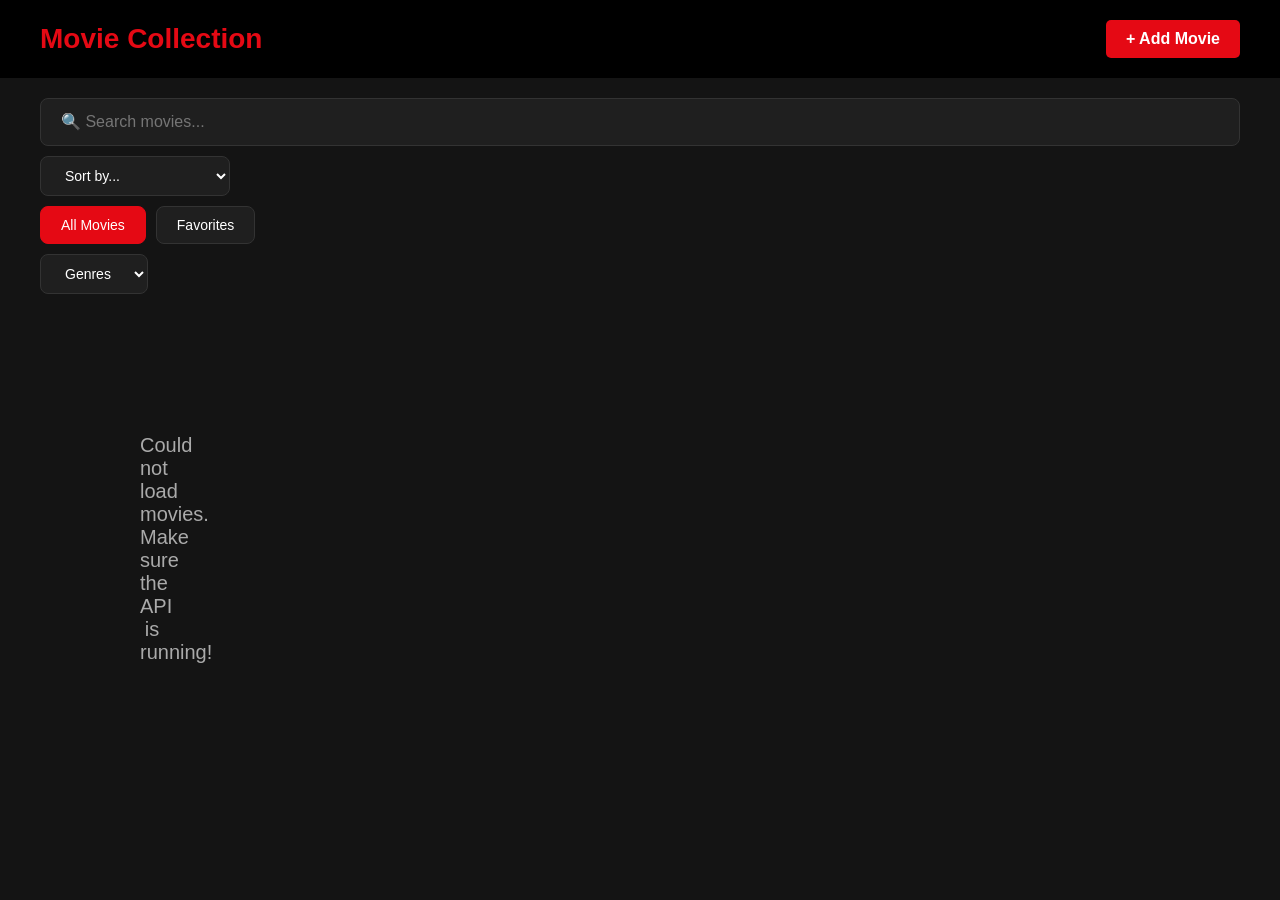
<file: index.html>
<!DOCTYPE html>
<html lang="en">
<head>
    <meta charset="UTF-8">
    <meta name="viewport" content="width=device-width, initial-scale=1.0">
    <title>Movie Collection</title>
    <link rel="stylesheet" href="styles/style.css">
</head>
<body>

<header>
    <h1> Movie Collection</h1>
    <a href="add-movie.html">+ Add Movie</a>
</header>

<div class="search-bar">
    <input type="text" id="searchInput" placeholder="🔍 Search movies..." onkeyup="searchMovies()">
</div>
<div class="sort-bar">
    <select id="sortSelect" onchange="sortMovies()">
        <option value="default">Sort by...</option>
        <option value="rating"> Rating (High to Low)</option>
        <option value="year"> Year (Newest First)</option>
        <option value="title"> Title (A-Z)</option>
    </select>
</div>
<div class="filter-bar">
    <button class="filter-btn active" id="btnAll" onclick="filterAll()"> All Movies</button>
    <button class="filter-btn" id="btnFav" onclick="filterFavorites()"> Favorites</button>
</div>
<div class="filter-bar">
    <select id="genreFilter" onchange="filterByGenre(this.value)">
        <option value="all"> Genres</option>
    </select>
</div>
<div class="movies-grid" id="moviesGrid">
    <p class="no-movies">Loading movies...</p>
</div>
<script src="scripts/index.js"></script>

</body>
</html>
</file>
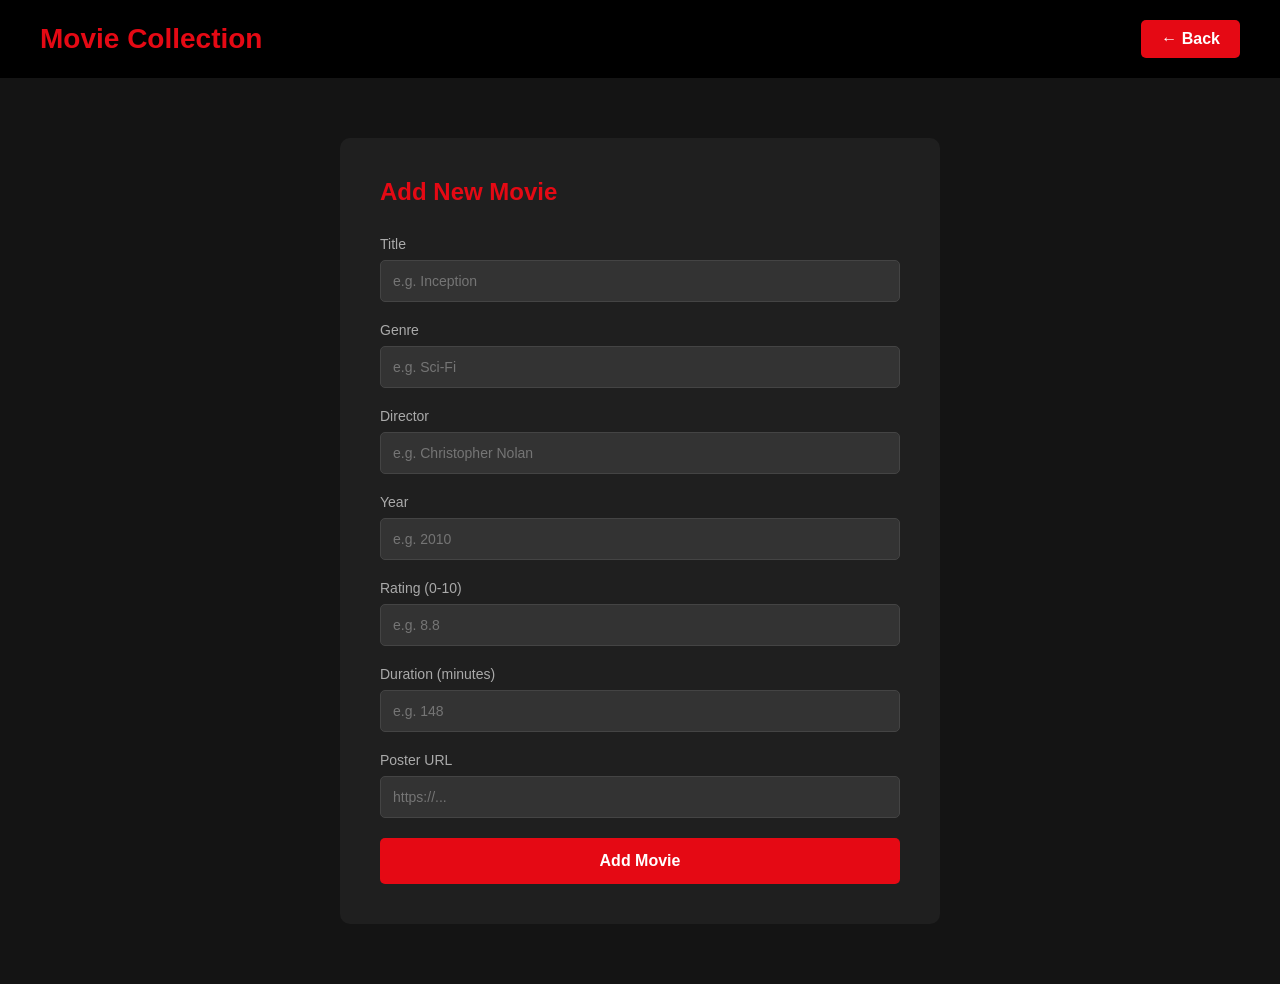
<file: add-movie.html>
<!DOCTYPE html>
<html lang="en">
<head>
    <meta charset="UTF-8">
    <meta name="viewport" content="width=device-width, initial-scale=1.0">
    <title>Add Movie</title>
    <link rel="stylesheet" href="styles/style.css">
</head>
<body>

<header>
    <h1> Movie Collection</h1>
    <a href="index.html">← Back</a>
</header>

<div class="form-container">
    <h2>Add New Movie</h2>

    <div class="form-group">
        <label>Title</label>
        <input type="text" id="title" placeholder="e.g. Inception">
    </div>
    <div class="form-group">
        <label>Genre</label>
        <input type="text" id="genre" placeholder="e.g. Sci-Fi">
    </div>
    <div class="form-group">
        <label>Director</label>
        <input type="text" id="director" placeholder="e.g. Christopher Nolan">
    </div>
    <div class="form-group">
        <label>Year</label>
        <input type="number" id="year" placeholder="e.g. 2010">
    </div>
    <div class="form-group">
        <label>Rating (0-10)</label>
        <input type="number" id="rating" step="0.1" placeholder="e.g. 8.8">
    </div>
    <div class="form-group">
        <label>Duration (minutes)</label>
        <input type="number" id="duration" placeholder="e.g. 148">
    </div>
    <div class="form-group">
        <label>Poster URL</label>
        <input type="text" id="posterUrl" placeholder="https://...">
    </div>

    <button class="submit-btn" onclick="addMovie()">Add Movie</button>
</div>

<script src="scripts/add-movie.js"></script>

</body>
</html>
</file>
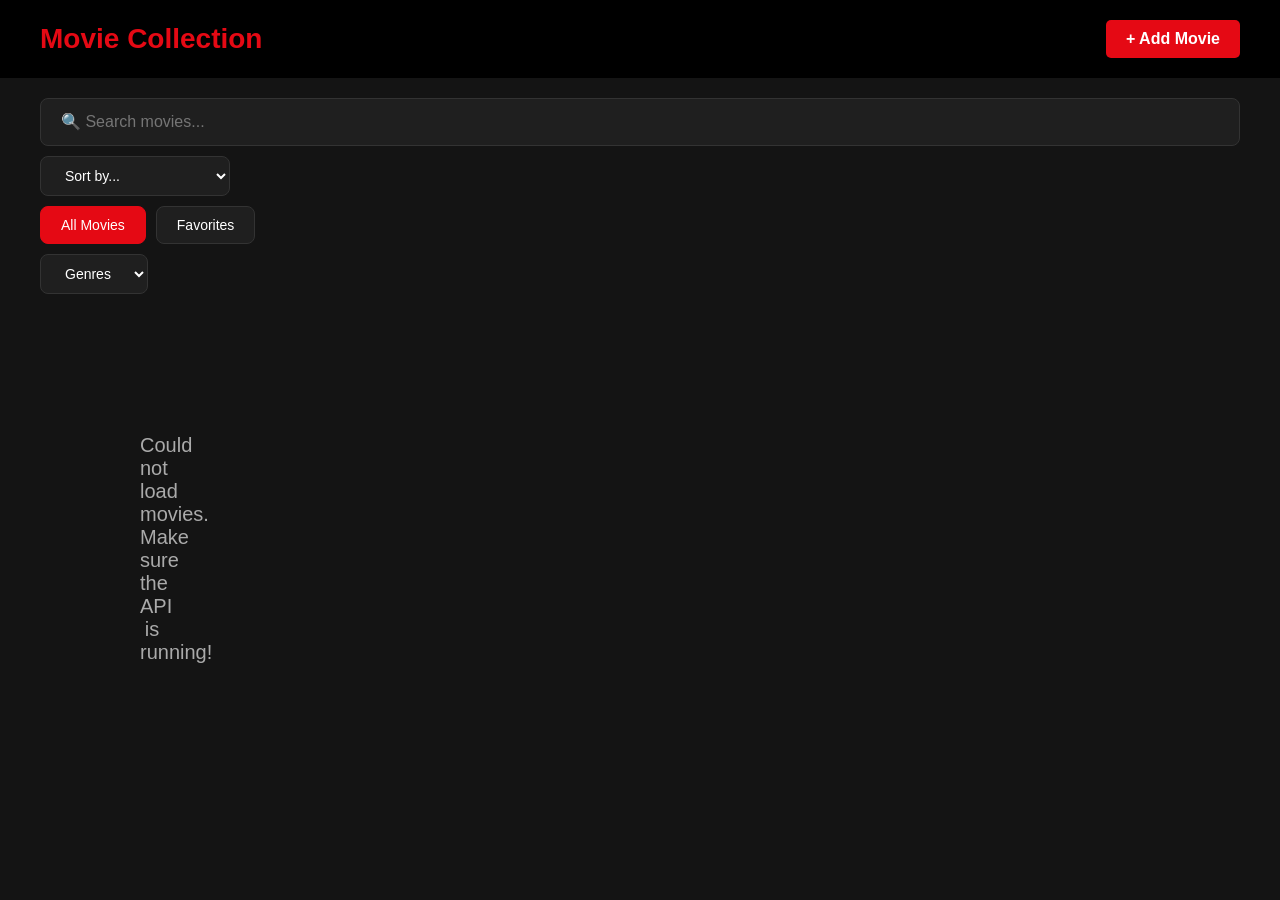
<file: edit-movie.html>
<!DOCTYPE html>
<html lang="en">
<head>
    <meta charset="UTF-8">
    <meta name="viewport" content="width=device-width, initial-scale=1.0">
    <title>Edit Movie</title>
    <link rel="stylesheet" href="styles/style.css">
</head>
<body>

<header>
    <h1> Movie Collection</h1>
    <a href="index.html">← Back</a>
</header>

<div class="form-container">
    <h2>Edit Movie</h2>

    <div class="form-group">
        <label>Title</label>
        <input type="text" id="title" placeholder="e.g. Inception">
    </div>
    <div class="form-group">
        <label>Genre</label>
        <input type="text" id="genre" placeholder="e.g. Sci-Fi">
    </div>
    <div class="form-group">
        <label>Director</label>
        <input type="text" id="director" placeholder="e.g. Christopher Nolan">
    </div>
    <div class="form-group">
        <label>Year</label>
        <input type="number" id="year" placeholder="e.g. 2010">
    </div>
    <div class="form-group">
        <label>Rating (0-10)</label>
        <input type="number" id="rating" step="0.1" placeholder="e.g. 8.8">
    </div>
    <div class="form-group">
        <label>Duration (minutes)</label>
        <input type="number" id="duration" placeholder="e.g. 148">
    </div>
    <div class="form-group">
        <label>Poster URL</label>
        <input type="text" id="posterUrl" placeholder="https://...">
    </div>

    <button class="submit-btn" onclick="updateMovie()">Save Changes</button>
</div>

<script src="scripts/edit-movie.js"></script>

</body>
</html>
</file>
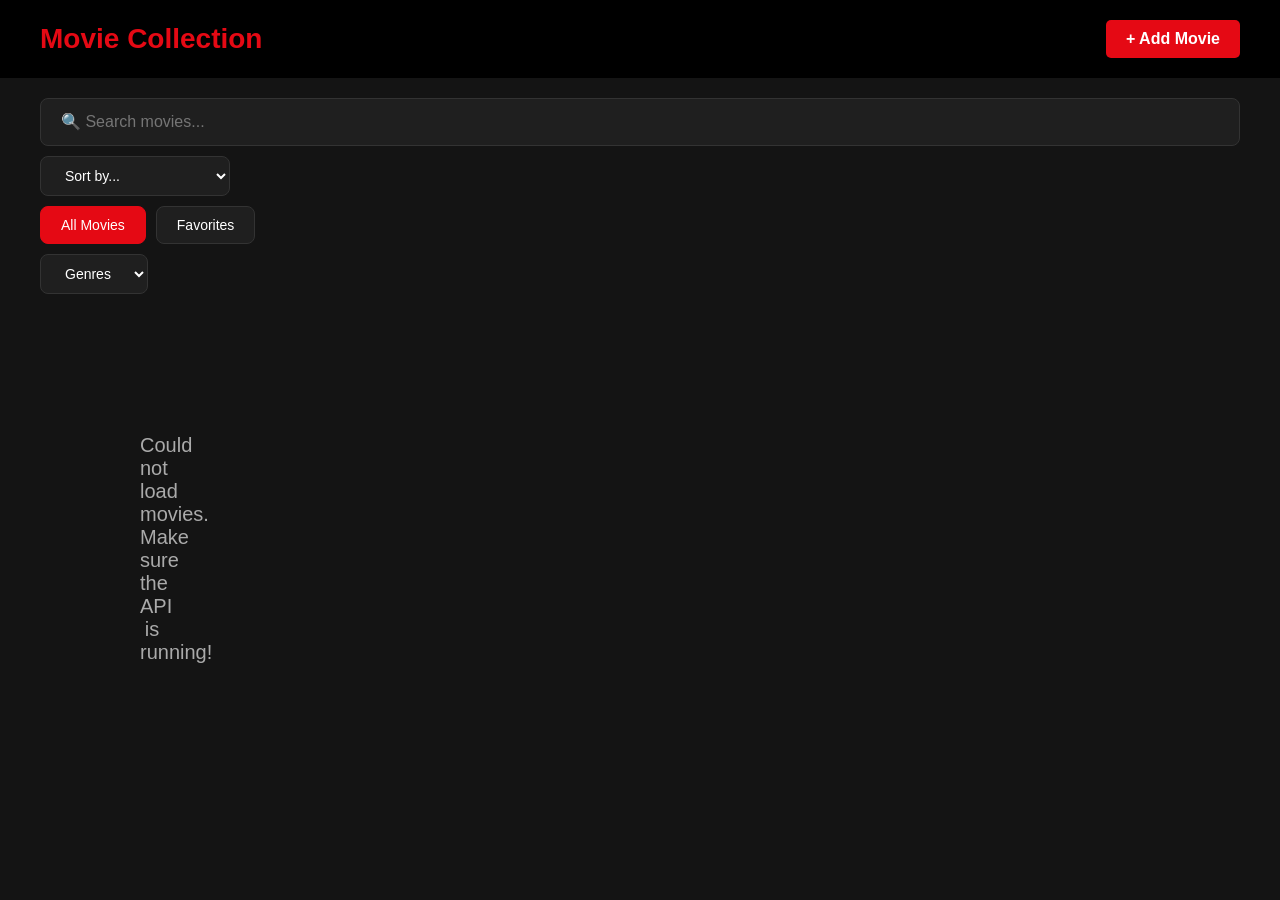
<file: movie-detail.html>
<!DOCTYPE html>
<html lang="en">
<head>
    <meta charset="UTF-8">
    <meta name="viewport" content="width=device-width, initial-scale=1.0">
    <title>Movie Detail</title>
    <link rel="stylesheet" href="styles/style.css">
</head>
<body>

<header>
    <h1> Movie Collection</h1>
    <a href="index.html">← Back</a>
</header>

<div class="detail-container" id="movieDetail">
    <p>Loading...</p>
</div>

<script src="scripts/movie-detail.js"></script>

</body>
</html>
</file>
<file: styles/style.css>
* { margin: 0; padding: 0; box-sizing: border-box; }

body { font-family: Arial, sans-serif; background-color: #141414; color: white; }

header { background-color: #000; padding: 20px 40px; display: flex; justify-content: space-between; align-items: center; }
header h1 { color: #e50914; font-size: 28px; }
header a { background-color: #e50914; color: white; padding: 10px 20px; text-decoration: none; border-radius: 5px; font-weight: bold; }
header a:hover { background-color: #b20710; }

/* Index page */
.movies-grid { display: grid; grid-template-columns: repeat(auto-fill, minmax(200px, 1fr)); gap: 20px; padding: 40px; }
.movie-card { background-color: #1f1f1f; border-radius: 8px; overflow: hidden; transition: transform 0.2s; }
.movie-card:hover { transform: scale(1.05); }
.movie-card img { width: 100%; height: 300px; object-fit: cover; }
.movie-card .info { padding: 10px; }
.movie-card .info h3 { font-size: 14px; margin-bottom: 5px; }
.movie-card .info p { font-size: 12px; color: #aaa; }
.movie-card .info .rating { color: #f5c518; font-weight: bold; }
.actions { display: flex; justify-content: space-between; padding: 10px; }
.actions a { font-size: 12px; padding: 5px 10px; border-radius: 4px; text-decoration: none; font-weight: bold; }
.edit-btn { background-color: #0d6efd; color: white; }
.delete-btn { background-color: #e50914; color: white; cursor: pointer; border: none; font-size: 12px; padding: 5px 10px; border-radius: 4px; font-weight: bold; }
.no-movies { text-align: center; padding: 100px; color: #aaa; font-size: 20px; }

/* Form pages */
.form-container { max-width: 600px; margin: 60px auto; background-color: #1f1f1f; padding: 40px; border-radius: 10px; }
.form-container h2 { margin-bottom: 30px; color: #e50914; }
.form-group { margin-bottom: 20px; }
.form-group label { display: block; margin-bottom: 8px; font-size: 14px; color: #aaa; }
.form-group input { width: 100%; padding: 12px; background-color: #333; border: 1px solid #444; border-radius: 5px; color: white; font-size: 14px; }
.form-group input:focus { outline: none; border-color: #e50914; }
.submit-btn { width: 100%; padding: 14px; background-color: #e50914; color: white; border: none; border-radius: 5px; font-size: 16px; font-weight: bold; cursor: pointer; }
.submit-btn:hover { background-color: #b20710; }

/* Search bar */
.search-bar { padding: 20px 40px 0 40px; }
.search-bar input { width: 100%; padding: 14px 20px; background-color: #1f1f1f; border: 1px solid #333; border-radius: 8px; color: white; font-size: 16px; }
.search-bar input:focus { outline: none; border-color: #e50914; }

/* Sort bar */
.sort-bar { padding: 10px 40px 0 40px; }
.sort-bar select { padding: 10px 20px; background-color: #1f1f1f; border: 1px solid #333; border-radius: 8px; color: white; font-size: 14px; cursor: pointer; }
.sort-bar select:focus { outline: none; border-color: #e50914; }

/* Detail page */
.detail-container { max-width: 900px; margin: 60px auto; background-color: #1f1f1f; border-radius: 10px; overflow: hidden; display: flex; gap: 40px; padding: 40px; }
.detail-container img { width: 250px; height: 370px; object-fit: cover; border-radius: 8px; }
.detail-info { flex: 1; }
.detail-info h2 { font-size: 32px; margin-bottom: 10px; color: white; }
.detail-info .detail-rating { color: #f5c518; font-size: 22px; font-weight: bold; margin-bottom: 20px; }
.detail-info p { color: #aaa; font-size: 16px; margin-bottom: 10px; line-height: 1.6; }
.detail-info span { color: white; font-weight: bold; }
.detail-actions { display: flex; gap: 10px; margin-top: 30px; }
.detail-actions a { padding: 10px 25px; border-radius: 5px; text-decoration: none; font-weight: bold; font-size: 14px; }
.detail-edit { background-color: #0d6efd; color: white; }
.detail-delete { background-color: #e50914; color: white; cursor: pointer; border: none; font-size: 14px; padding: 10px 25px; border-radius: 5px; font-weight: bold; }

/* Favorites */
.fav-btn { background: none; border: none; font-size: 20px; cursor: pointer; padding: 5px; }
.movies-grid.favorites-only .movie-card { display: none; }
.movies-grid.favorites-only .movie-card.favorited { display: block; }
.filter-bar { padding: 10px 40px 0 40px; display: flex; gap: 10px; }
.filter-btn { padding: 10px 20px; border-radius: 8px; border: 1px solid #333; background-color: #1f1f1f; color: white; cursor: pointer; font-size: 14px; }
.filter-btn.active { background-color: #e50914; border-color: #e50914; }
.filter-bar select { padding: 10px 20px; background-color: #1f1f1f; border: 1px solid #333; border-radius: 8px; color: white; font-size: 14px; cursor: pointer; }
.filter-bar select:focus { outline: none; border-color: #e50914; }
</file>
